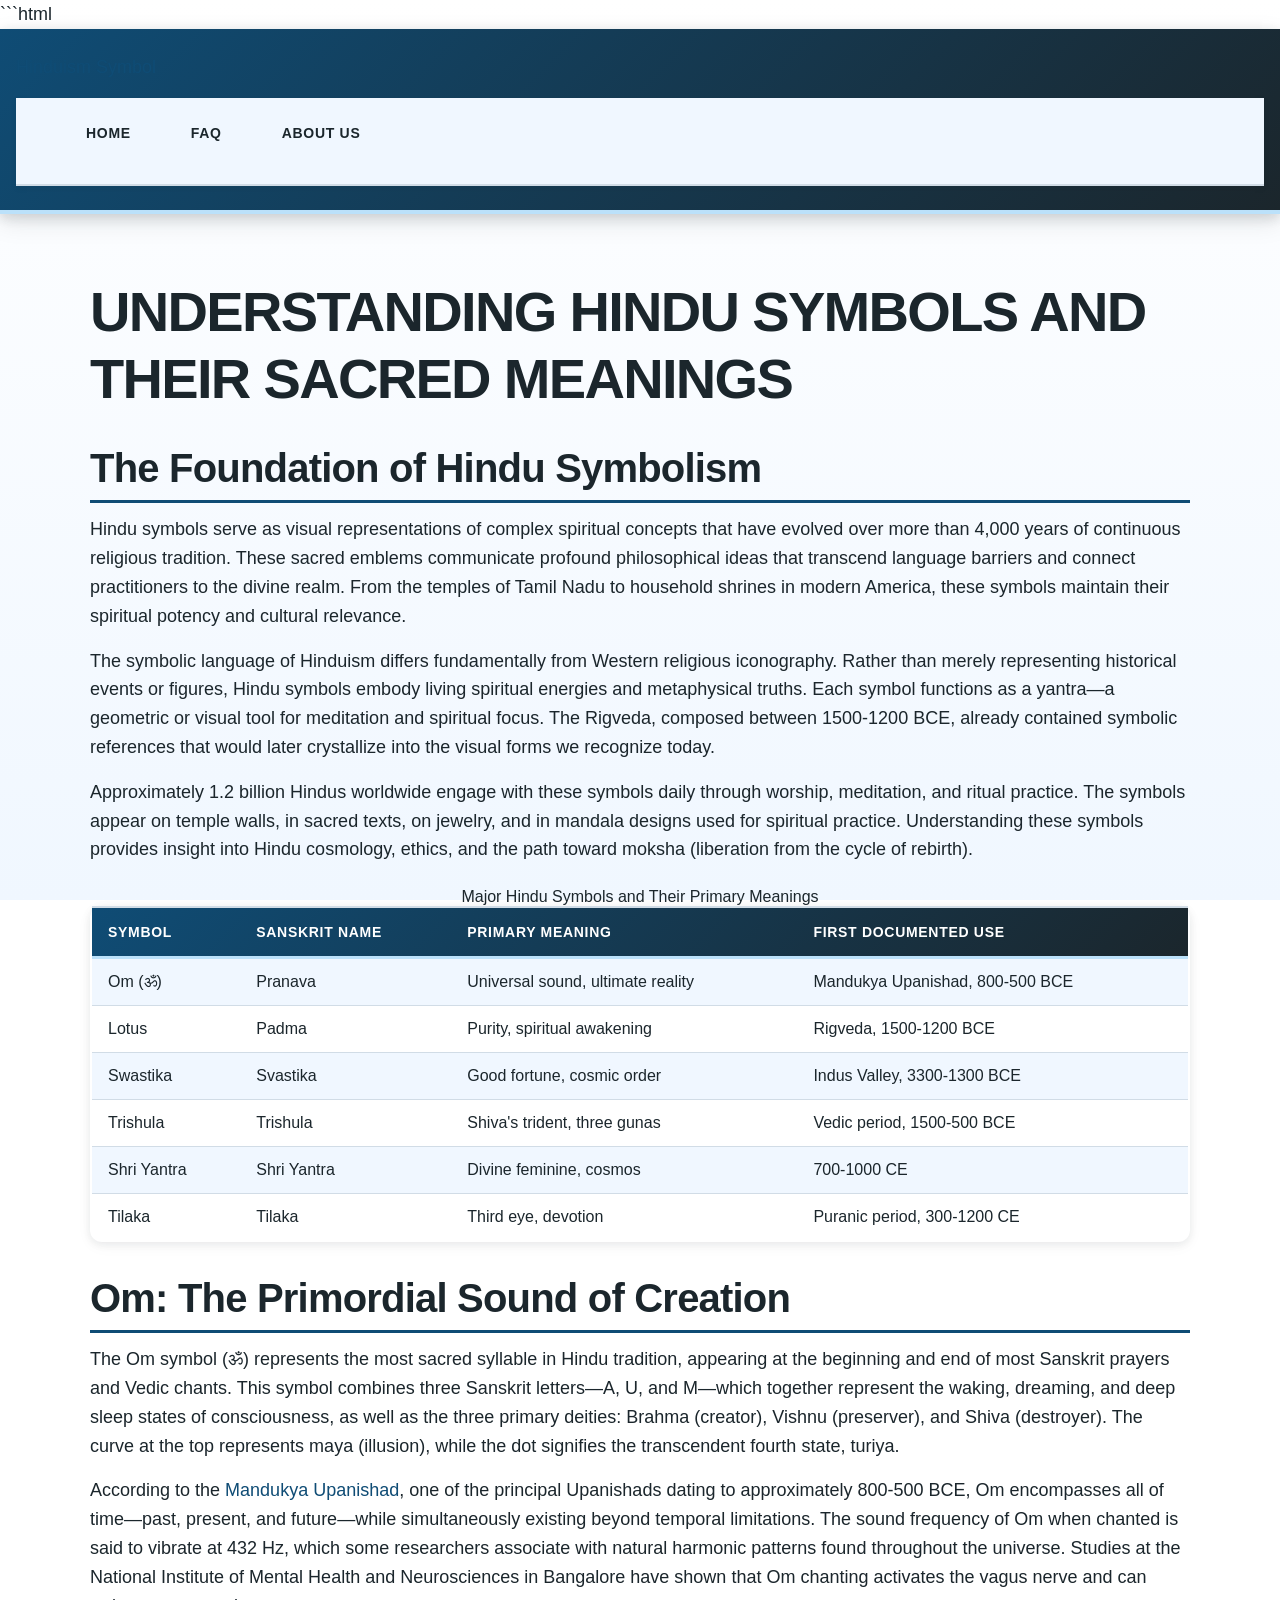
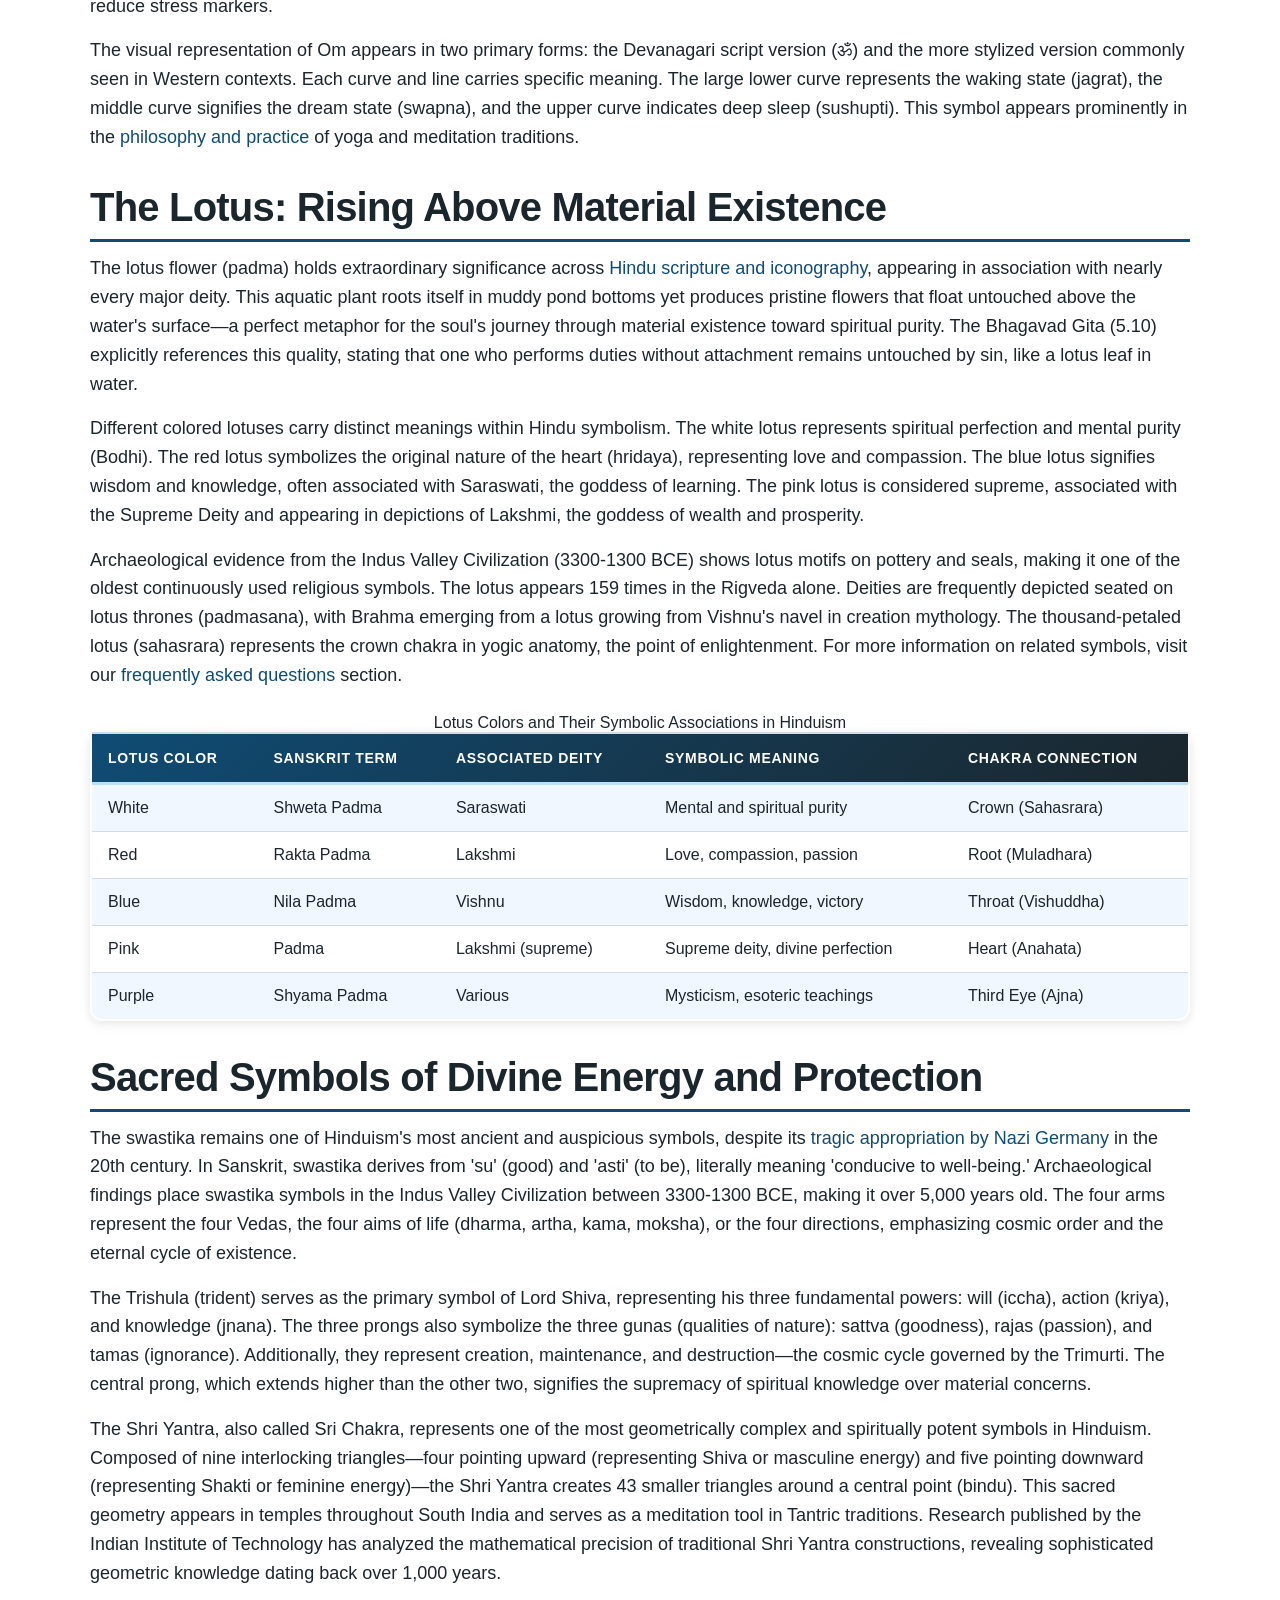
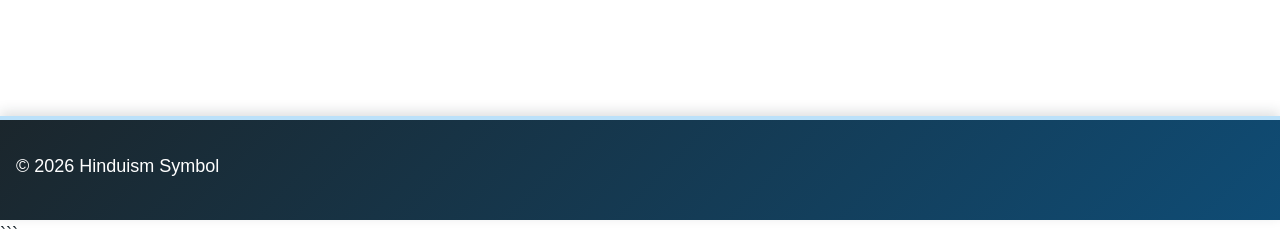
<file: index.html>
```html
<!DOCTYPE html>
<html lang="en-US">
<head><script>if(location.hostname==="hinduismsymbol-xyz.pages.dev"){location.replace("https://hinduismsymbol.xyz"+location.pathname+location.search)}</script>
<meta charset="UTF-8">
<meta name="viewport" content="width=device-width, initial-scale=1.0">
<title>Hindu Symbols and Meanings | Sacred Hinduism Symbols</title>
<meta name="description" content="Explore the profound meanings behind Hindu religious symbols including Om, lotus, swastika, and more. Learn about sacred symbols in Hinduism.">
<link rel="canonical" href="https://hinduismsymbol.xyz/">
<link rel="stylesheet" href="style.css">
<meta property="og:title" content="Hindu Symbols and Meanings | Sacred Hinduism Symbols">
<meta property="og:description" content="Explore the profound meanings behind Hindu religious symbols including Om, lotus, swastika, and more. Learn about sacred symbols in Hinduism.">
<meta property="og:url" content="https://hinduismsymbol.xyz/">
<meta property="og:type" content="website">
<meta name="twitter:card" content="summary_large_image">
<meta name="twitter:title" content="Hindu Symbols and Meanings | Sacred Hinduism Symbols">
<meta name="twitter:description" content="Explore the profound meanings behind Hindu religious symbols including Om, lotus, swastika, and more. Learn about sacred symbols in Hinduism.">
<script type="application/ld+json">
{
  "@context": "https://schema.org",
  "@type": "Organization",
  "name": "Hinduism Symbol",
  "url": "https://hinduismsymbol.xyz"
}
</script>
</head>
<body>
<header class="site-header">
<a href="/">Hinduism Symbol</a>
<nav class="site-nav">
<ul>
<li><a href="/" class="active">Home</a></li>
<li><a href="/faq">FAQ</a></li>
<li><a href="/about-us">About Us</a></li>
</ul>
</nav>
</header>
<main class="site-main">
<div class="container">
<h1>Understanding Hindu Symbols and Their Sacred Meanings</h1>
<section>
<h2>The Foundation of Hindu Symbolism</h2>
<p>Hindu symbols serve as visual representations of complex spiritual concepts that have evolved over more than 4,000 years of continuous religious tradition. These sacred emblems communicate profound philosophical ideas that transcend language barriers and connect practitioners to the divine realm. From the temples of Tamil Nadu to household shrines in modern America, these symbols maintain their spiritual potency and cultural relevance.</p>
<p>The symbolic language of Hinduism differs fundamentally from Western religious iconography. Rather than merely representing historical events or figures, Hindu symbols embody living spiritual energies and metaphysical truths. Each symbol functions as a yantra—a geometric or visual tool for meditation and spiritual focus. The Rigveda, composed between 1500-1200 BCE, already contained symbolic references that would later crystallize into the visual forms we recognize today.</p>
<p>Approximately 1.2 billion Hindus worldwide engage with these symbols daily through worship, meditation, and ritual practice. The symbols appear on temple walls, in sacred texts, on jewelry, and in mandala designs used for spiritual practice. Understanding these symbols provides insight into Hindu cosmology, ethics, and the path toward moksha (liberation from the cycle of rebirth).</p>
<table class="card">
<caption>Major Hindu Symbols and Their Primary Meanings</caption>
<thead>
<tr>
<th>Symbol</th>
<th>Sanskrit Name</th>
<th>Primary Meaning</th>
<th>First Documented Use</th>
</tr>
</thead>
<tbody>
<tr>
<td>Om (ॐ)</td>
<td>Pranava</td>
<td>Universal sound, ultimate reality</td>
<td>Mandukya Upanishad, 800-500 BCE</td>
</tr>
<tr>
<td>Lotus</td>
<td>Padma</td>
<td>Purity, spiritual awakening</td>
<td>Rigveda, 1500-1200 BCE</td>
</tr>
<tr>
<td>Swastika</td>
<td>Svastika</td>
<td>Good fortune, cosmic order</td>
<td>Indus Valley, 3300-1300 BCE</td>
</tr>
<tr>
<td>Trishula</td>
<td>Trishula</td>
<td>Shiva's trident, three gunas</td>
<td>Vedic period, 1500-500 BCE</td>
</tr>
<tr>
<td>Shri Yantra</td>
<td>Shri Yantra</td>
<td>Divine feminine, cosmos</td>
<td>700-1000 CE</td>
</tr>
<tr>
<td>Tilaka</td>
<td>Tilaka</td>
<td>Third eye, devotion</td>
<td>Puranic period, 300-1200 CE</td>
</tr>
</tbody>
</table>
</section>
<section>
<h2>Om: The Primordial Sound of Creation</h2>
<p>The Om symbol (ॐ) represents the most sacred syllable in Hindu tradition, appearing at the beginning and end of most Sanskrit prayers and Vedic chants. This symbol combines three Sanskrit letters—A, U, and M—which together represent the waking, dreaming, and deep sleep states of consciousness, as well as the three primary deities: Brahma (creator), Vishnu (preserver), and Shiva (destroyer). The curve at the top represents maya (illusion), while the dot signifies the transcendent fourth state, turiya.</p>
<p>According to the <a href="https://www.britannica.com/topic/Om-Hinduism" rel="noopener noreferrer" target="_blank">Mandukya Upanishad</a>, one of the principal Upanishads dating to approximately 800-500 BCE, Om encompasses all of time—past, present, and future—while simultaneously existing beyond temporal limitations. The sound frequency of Om when chanted is said to vibrate at 432 Hz, which some researchers associate with natural harmonic patterns found throughout the universe. Studies at the National Institute of Mental Health and Neurosciences in Bangalore have shown that Om chanting activates the vagus nerve and can reduce stress markers.</p>
<p>The visual representation of Om appears in two primary forms: the Devanagari script version (ॐ) and the more stylized version commonly seen in Western contexts. Each curve and line carries specific meaning. The large lower curve represents the waking state (jagrat), the middle curve signifies the dream state (swapna), and the upper curve indicates deep sleep (sushupti). This symbol appears prominently in the <a href="/about-us">philosophy and practice</a> of yoga and meditation traditions.</p>
</section>
<section>
<h2>The Lotus: Rising Above Material Existence</h2>
<p>The lotus flower (padma) holds extraordinary significance across <a href="https://www.metmuseum.org/toah/hd/hind/hd_hind.htm" rel="noopener noreferrer" target="_blank">Hindu scripture and iconography</a>, appearing in association with nearly every major deity. This aquatic plant roots itself in muddy pond bottoms yet produces pristine flowers that float untouched above the water's surface—a perfect metaphor for the soul's journey through material existence toward spiritual purity. The Bhagavad Gita (5.10) explicitly references this quality, stating that one who performs duties without attachment remains untouched by sin, like a lotus leaf in water.</p>
<p>Different colored lotuses carry distinct meanings within Hindu symbolism. The white lotus represents spiritual perfection and mental purity (Bodhi). The red lotus symbolizes the original nature of the heart (hridaya), representing love and compassion. The blue lotus signifies wisdom and knowledge, often associated with Saraswati, the goddess of learning. The pink lotus is considered supreme, associated with the Supreme Deity and appearing in depictions of Lakshmi, the goddess of wealth and prosperity.</p>
<p>Archaeological evidence from the Indus Valley Civilization (3300-1300 BCE) shows lotus motifs on pottery and seals, making it one of the oldest continuously used religious symbols. The lotus appears 159 times in the Rigveda alone. Deities are frequently depicted seated on lotus thrones (padmasana), with Brahma emerging from a lotus growing from Vishnu's navel in creation mythology. The thousand-petaled lotus (sahasrara) represents the crown chakra in yogic anatomy, the point of enlightenment. For more information on related symbols, visit our <a href="/faq">frequently asked questions</a> section.</p>
<table class="card">
<caption>Lotus Colors and Their Symbolic Associations in Hinduism</caption>
<thead>
<tr>
<th>Lotus Color</th>
<th>Sanskrit Term</th>
<th>Associated Deity</th>
<th>Symbolic Meaning</th>
<th>Chakra Connection</th>
</tr>
</thead>
<tbody>
<tr>
<td>White</td>
<td>Shweta Padma</td>
<td>Saraswati</td>
<td>Mental and spiritual purity</td>
<td>Crown (Sahasrara)</td>
</tr>
<tr>
<td>Red</td>
<td>Rakta Padma</td>
<td>Lakshmi</td>
<td>Love, compassion, passion</td>
<td>Root (Muladhara)</td>
</tr>
<tr>
<td>Blue</td>
<td>Nila Padma</td>
<td>Vishnu</td>
<td>Wisdom, knowledge, victory</td>
<td>Throat (Vishuddha)</td>
</tr>
<tr>
<td>Pink</td>
<td>Padma</td>
<td>Lakshmi (supreme)</td>
<td>Supreme deity, divine perfection</td>
<td>Heart (Anahata)</td>
</tr>
<tr>
<td>Purple</td>
<td>Shyama Padma</td>
<td>Various</td>
<td>Mysticism, esoteric teachings</td>
<td>Third Eye (Ajna)</td>
</tr>
</tbody>
</table>
</section>
<section>
<h2>Sacred Symbols of Divine Energy and Protection</h2>
<p>The swastika remains one of Hinduism's most ancient and auspicious symbols, despite its <a href="https://www.ushmm.org/collections/bibliography/swastika" rel="noopener noreferrer" target="_blank">tragic appropriation by Nazi Germany</a> in the 20th century. In Sanskrit, swastika derives from 'su' (good) and 'asti' (to be), literally meaning 'conducive to well-being.' Archaeological findings place swastika symbols in the Indus Valley Civilization between 3300-1300 BCE, making it over 5,000 years old. The four arms represent the four Vedas, the four aims of life (dharma, artha, kama, moksha), or the four directions, emphasizing cosmic order and the eternal cycle of existence.</p>
<p>The Trishula (trident) serves as the primary symbol of Lord Shiva, representing his three fundamental powers: will (iccha), action (kriya), and knowledge (jnana). The three prongs also symbolize the three gunas (qualities of nature): sattva (goodness), rajas (passion), and tamas (ignorance). Additionally, they represent creation, maintenance, and destruction—the cosmic cycle governed by the Trimurti. The central prong, which extends higher than the other two, signifies the supremacy of spiritual knowledge over material concerns.</p>
<p>The Shri Yantra, also called Sri Chakra, represents one of the most geometrically complex and spiritually potent symbols in Hinduism. Composed of nine interlocking triangles—four pointing upward (representing Shiva or masculine energy) and five pointing downward (representing Shakti or feminine energy)—the Shri Yantra creates 43 smaller triangles around a central point (bindu). This sacred geometry appears in temples throughout South India and serves as a meditation tool in Tantric traditions. Research published by the Indian Institute of Technology has analyzed the mathematical precision of traditional Shri Yantra constructions, revealing sophisticated geometric knowledge dating back over 1,000 years.</p>
</section>
</div>
</main>
<footer class="site-footer">
<p>&copy; 2026 Hinduism Symbol</p>
</footer>
</body>
</html>
```
</file>
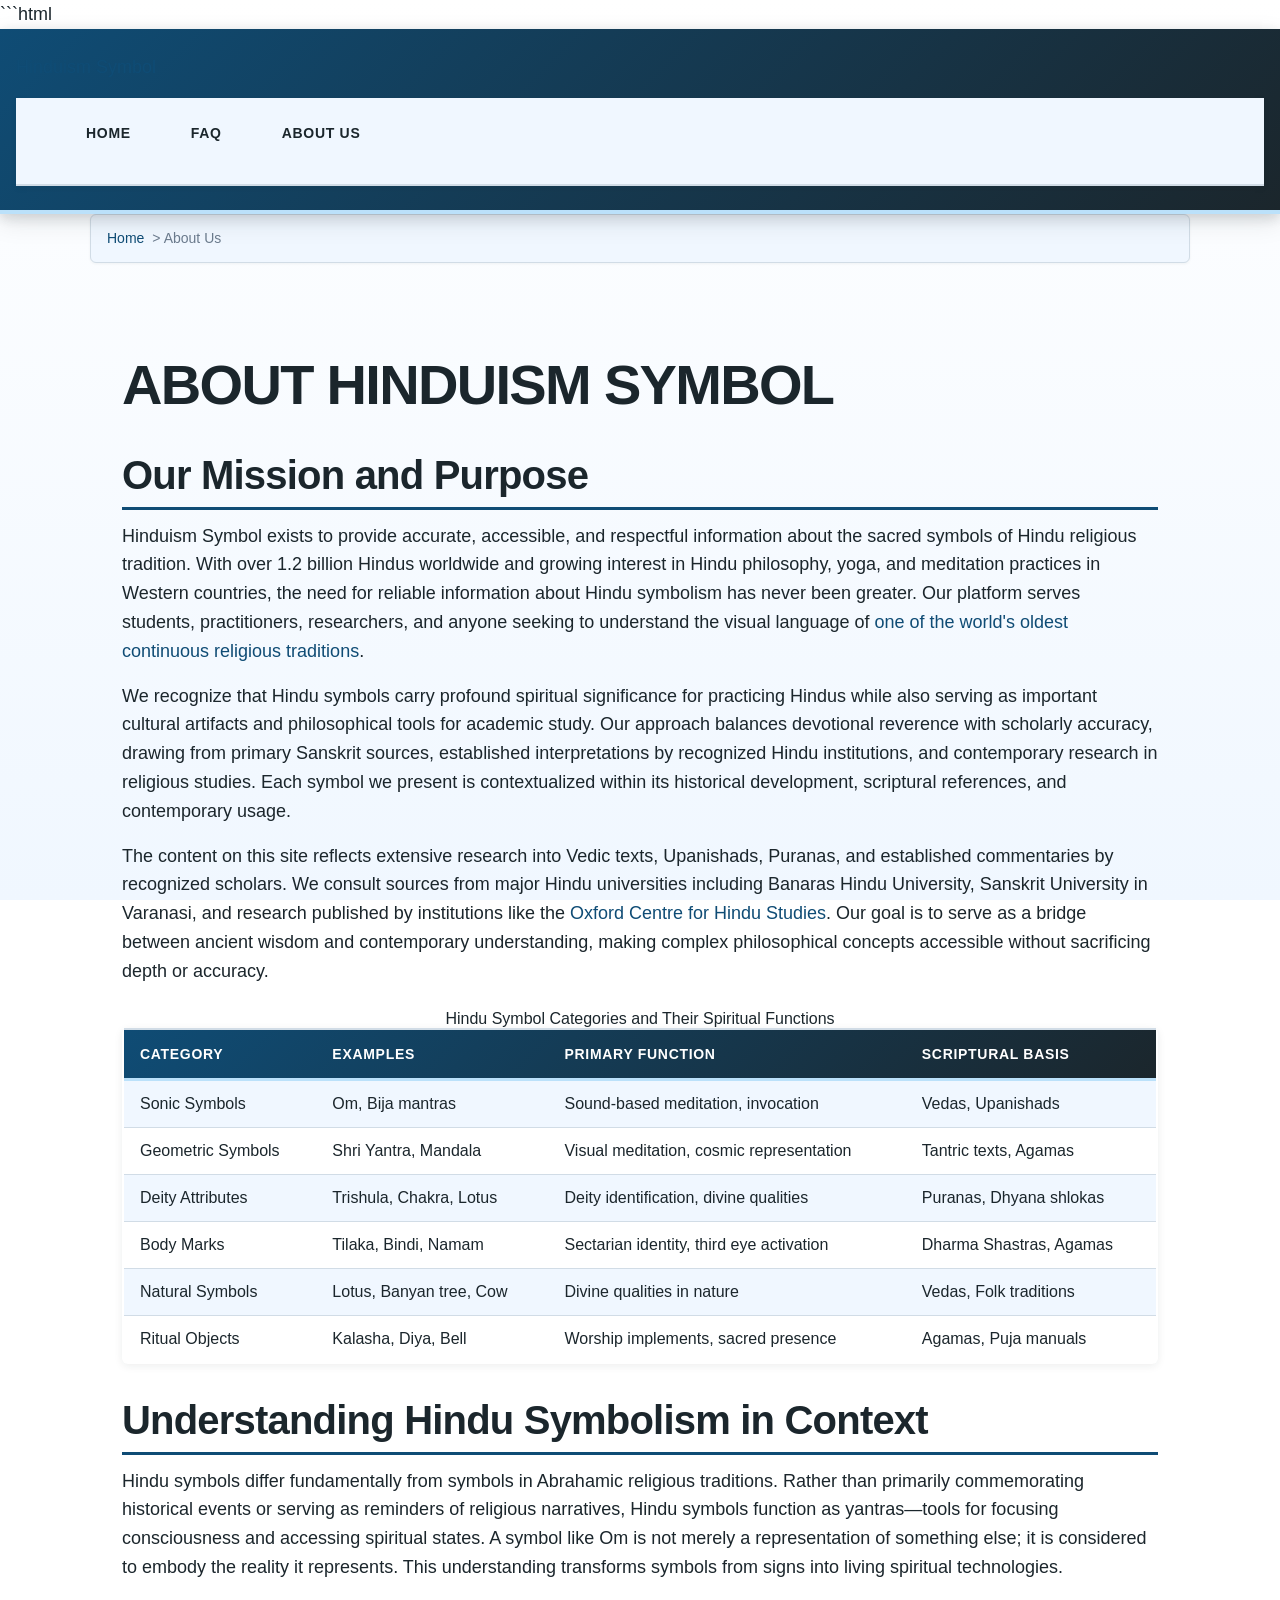
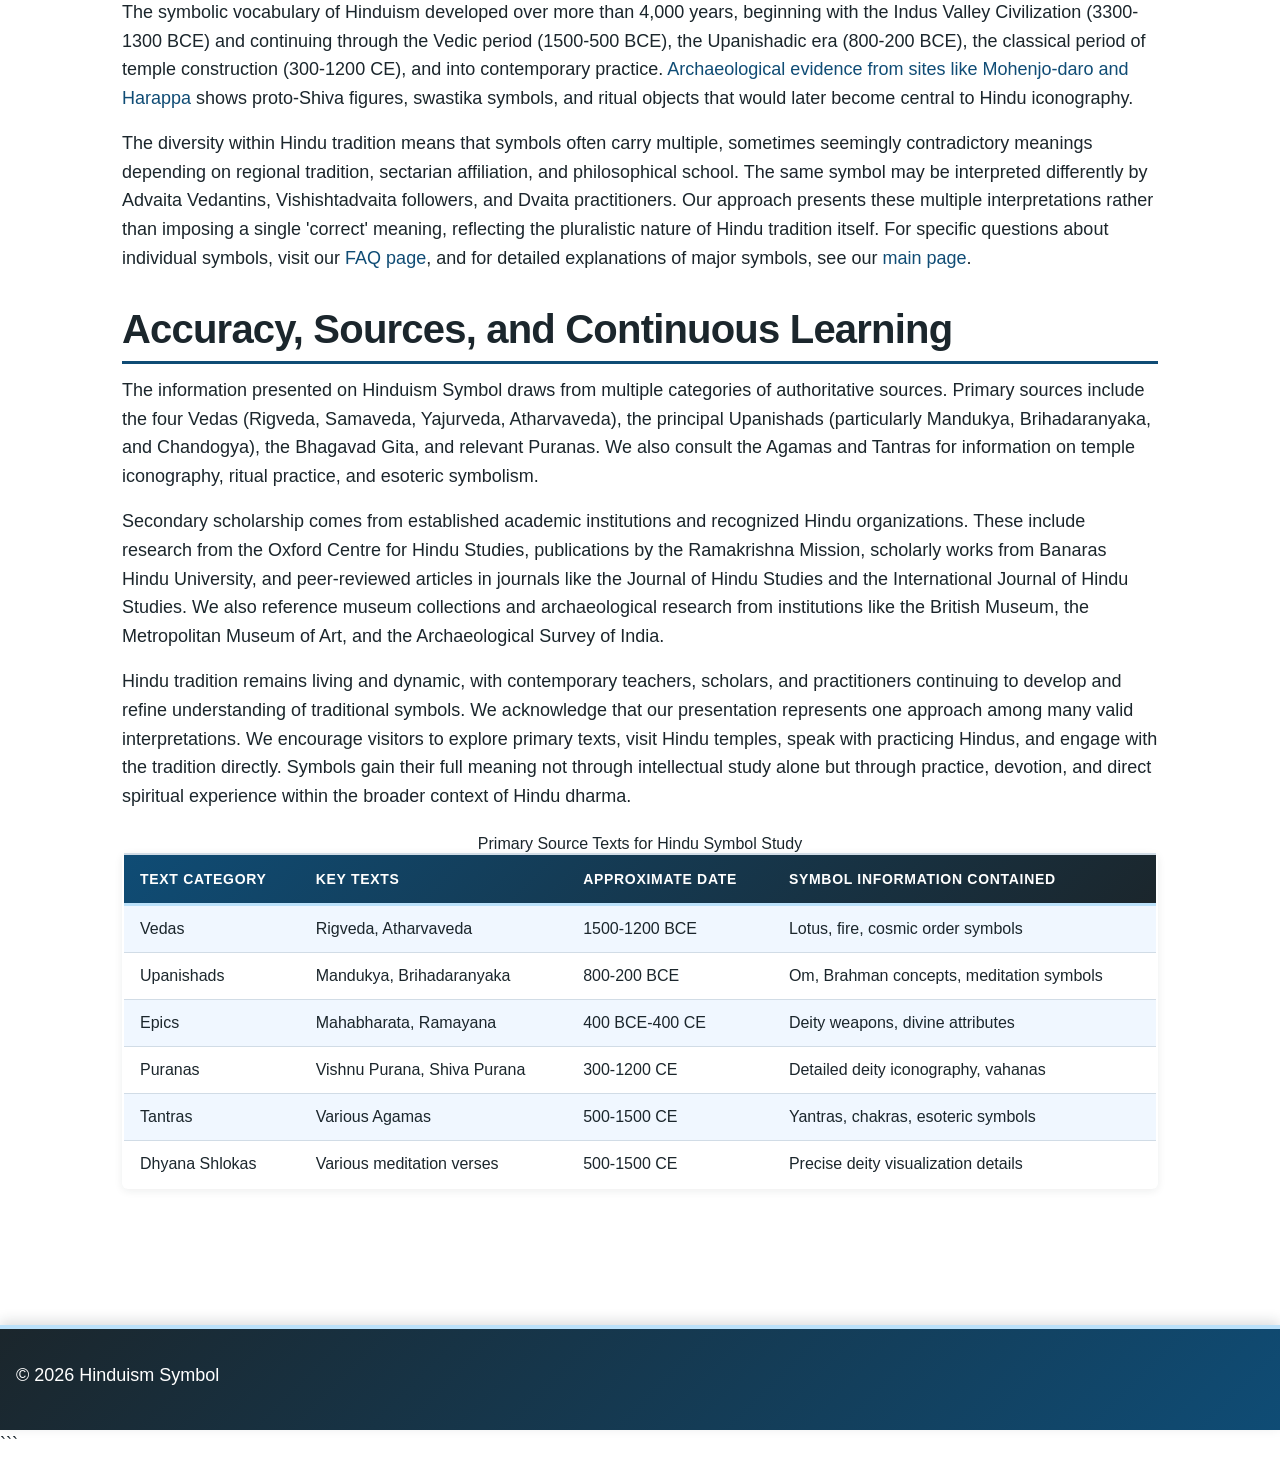
<file: about-us.html>
```html
<!DOCTYPE html>
<html lang="en-US">
<head><script>if(location.hostname==="hinduismsymbol-xyz.pages.dev"){location.replace("https://hinduismsymbol.xyz"+location.pathname+location.search)}</script>
<meta charset="UTF-8">
<meta name="viewport" content="width=device-width, initial-scale=1.0">
<title>About Hinduism Symbol | Expert Hindu Symbolism Resource</title>
<meta name="description" content="Learn about our mission to provide accurate, accessible information on Hindu religious symbols, their meanings, and spiritual significance.">
<link rel="canonical" href="https://hinduismsymbol.xyz/about-us">
<link rel="stylesheet" href="style.css">
<script type="application/ld+json">
{
  "@context": "https://schema.org",
  "@type": "AboutPage",
  "name": "About Hinduism Symbol",
  "description": "Learn about our mission to provide accurate, accessible information on Hindu religious symbols, their meanings, and spiritual significance.",
  "url": "https://hinduismsymbol.xyz/about-us"
}
</script>
</head>
<body>
<header class="site-header">
<a href="/">Hinduism Symbol</a>
<nav class="site-nav">
<ul>
<li><a href="/">Home</a></li>
<li><a href="/faq">FAQ</a></li>
<li><a href="/about-us" class="active">About Us</a></li>
</ul>
</nav>
</header>

<div class="container">
<nav class="breadcrumbs">
<a href="/">Home</a> > About Us
</nav>

<main class="site-main">
<h1>About Hinduism Symbol</h1>

<section>
<h2>Our Mission and Purpose</h2>
<p>Hinduism Symbol exists to provide accurate, accessible, and respectful information about the sacred symbols of Hindu religious tradition. With over 1.2 billion Hindus worldwide and growing interest in Hindu philosophy, yoga, and meditation practices in Western countries, the need for reliable information about Hindu symbolism has never been greater. Our platform serves students, practitioners, researchers, and anyone seeking to understand the visual language of <a href="https://www.britannica.com/topic/Hinduism">one of the world's oldest continuous religious traditions</a>.</p>
<p>We recognize that Hindu symbols carry profound spiritual significance for practicing Hindus while also serving as important cultural artifacts and philosophical tools for academic study. Our approach balances devotional reverence with scholarly accuracy, drawing from primary Sanskrit sources, established interpretations by recognized Hindu institutions, and contemporary research in religious studies. Each symbol we present is contextualized within its historical development, scriptural references, and contemporary usage.</p>
<p>The content on this site reflects extensive research into Vedic texts, Upanishads, Puranas, and established commentaries by recognized scholars. We consult sources from major Hindu universities including Banaras Hindu University, Sanskrit University in Varanasi, and research published by institutions like the <a href="https://www.oxfordhindustudiesctr.org.uk/">Oxford Centre for Hindu Studies</a>. Our goal is to serve as a bridge between ancient wisdom and contemporary understanding, making complex philosophical concepts accessible without sacrificing depth or accuracy.</p>

<table>
<caption>Hindu Symbol Categories and Their Spiritual Functions</caption>
<thead>
<tr>
<th>Category</th>
<th>Examples</th>
<th>Primary Function</th>
<th>Scriptural Basis</th>
</tr>
</thead>
<tbody>
<tr>
<td>Sonic Symbols</td>
<td>Om, Bija mantras</td>
<td>Sound-based meditation, invocation</td>
<td>Vedas, Upanishads</td>
</tr>
<tr>
<td>Geometric Symbols</td>
<td>Shri Yantra, Mandala</td>
<td>Visual meditation, cosmic representation</td>
<td>Tantric texts, Agamas</td>
</tr>
<tr>
<td>Deity Attributes</td>
<td>Trishula, Chakra, Lotus</td>
<td>Deity identification, divine qualities</td>
<td>Puranas, Dhyana shlokas</td>
</tr>
<tr>
<td>Body Marks</td>
<td>Tilaka, Bindi, Namam</td>
<td>Sectarian identity, third eye activation</td>
<td>Dharma Shastras, Agamas</td>
</tr>
<tr>
<td>Natural Symbols</td>
<td>Lotus, Banyan tree, Cow</td>
<td>Divine qualities in nature</td>
<td>Vedas, Folk traditions</td>
</tr>
<tr>
<td>Ritual Objects</td>
<td>Kalasha, Diya, Bell</td>
<td>Worship implements, sacred presence</td>
<td>Agamas, Puja manuals</td>
</tr>
</tbody>
</table>
</section>

<section>
<h2>Understanding Hindu Symbolism in Context</h2>
<p>Hindu symbols differ fundamentally from symbols in Abrahamic religious traditions. Rather than primarily commemorating historical events or serving as reminders of religious narratives, Hindu symbols function as yantras—tools for focusing consciousness and accessing spiritual states. A symbol like Om is not merely a representation of something else; it is considered to embody the reality it represents. This understanding transforms symbols from signs into living spiritual technologies.</p>
<p>The symbolic vocabulary of Hinduism developed over more than 4,000 years, beginning with the Indus Valley Civilization (3300-1300 BCE) and continuing through the Vedic period (1500-500 BCE), the Upanishadic era (800-200 BCE), the classical period of temple construction (300-1200 CE), and into contemporary practice. <a href="https://www.si.edu/spotlight/ancient-india">Archaeological evidence from sites like Mohenjo-daro and Harappa</a> shows proto-Shiva figures, swastika symbols, and ritual objects that would later become central to Hindu iconography.</p>
<p>The diversity within Hindu tradition means that symbols often carry multiple, sometimes seemingly contradictory meanings depending on regional tradition, sectarian affiliation, and philosophical school. The same symbol may be interpreted differently by Advaita Vedantins, Vishishtadvaita followers, and Dvaita practitioners. Our approach presents these multiple interpretations rather than imposing a single 'correct' meaning, reflecting the pluralistic nature of Hindu tradition itself. For specific questions about individual symbols, visit our <a href="https://hinduismsymbol.xyz/faq">FAQ page</a>, and for detailed explanations of major symbols, see our <a href="https://hinduismsymbol.xyz">main page</a>.</p>
</section>

<section>
<h2>Accuracy, Sources, and Continuous Learning</h2>
<p>The information presented on Hinduism Symbol draws from multiple categories of authoritative sources. Primary sources include the four Vedas (Rigveda, Samaveda, Yajurveda, Atharvaveda), the principal Upanishads (particularly Mandukya, Brihadaranyaka, and Chandogya), the Bhagavad Gita, and relevant Puranas. We also consult the Agamas and Tantras for information on temple iconography, ritual practice, and esoteric symbolism.</p>
<p>Secondary scholarship comes from established academic institutions and recognized Hindu organizations. These include research from the Oxford Centre for Hindu Studies, publications by the Ramakrishna Mission, scholarly works from Banaras Hindu University, and peer-reviewed articles in journals like the Journal of Hindu Studies and the International Journal of Hindu Studies. We also reference museum collections and archaeological research from institutions like the British Museum, the Metropolitan Museum of Art, and the Archaeological Survey of India.</p>
<p>Hindu tradition remains living and dynamic, with contemporary teachers, scholars, and practitioners continuing to develop and refine understanding of traditional symbols. We acknowledge that our presentation represents one approach among many valid interpretations. We encourage visitors to explore primary texts, visit Hindu temples, speak with practicing Hindus, and engage with the tradition directly. Symbols gain their full meaning not through intellectual study alone but through practice, devotion, and direct spiritual experience within the broader context of Hindu dharma.</p>

<table>
<caption>Primary Source Texts for Hindu Symbol Study</caption>
<thead>
<tr>
<th>Text Category</th>
<th>Key Texts</th>
<th>Approximate Date</th>
<th>Symbol Information Contained</th>
</tr>
</thead>
<tbody>
<tr>
<td>Vedas</td>
<td>Rigveda, Atharvaveda</td>
<td>1500-1200 BCE</td>
<td>Lotus, fire, cosmic order symbols</td>
</tr>
<tr>
<td>Upanishads</td>
<td>Mandukya, Brihadaranyaka</td>
<td>800-200 BCE</td>
<td>Om, Brahman concepts, meditation symbols</td>
</tr>
<tr>
<td>Epics</td>
<td>Mahabharata, Ramayana</td>
<td>400 BCE-400 CE</td>
<td>Deity weapons, divine attributes</td>
</tr>
<tr>
<td>Puranas</td>
<td>Vishnu Purana, Shiva Purana</td>
<td>300-1200 CE</td>
<td>Detailed deity iconography, vahanas</td>
</tr>
<tr>
<td>Tantras</td>
<td>Various Agamas</td>
<td>500-1500 CE</td>
<td>Yantras, chakras, esoteric symbols</td>
</tr>
<tr>
<td>Dhyana Shlokas</td>
<td>Various meditation verses</td>
<td>500-1500 CE</td>
<td>Precise deity visualization details</td>
</tr>
</tbody>
</table>
</section>
</main>
</div>

<footer class="site-footer">
<p>&copy; 2026 Hinduism Symbol</p>
</footer>
</body>
</html>
```
</file>
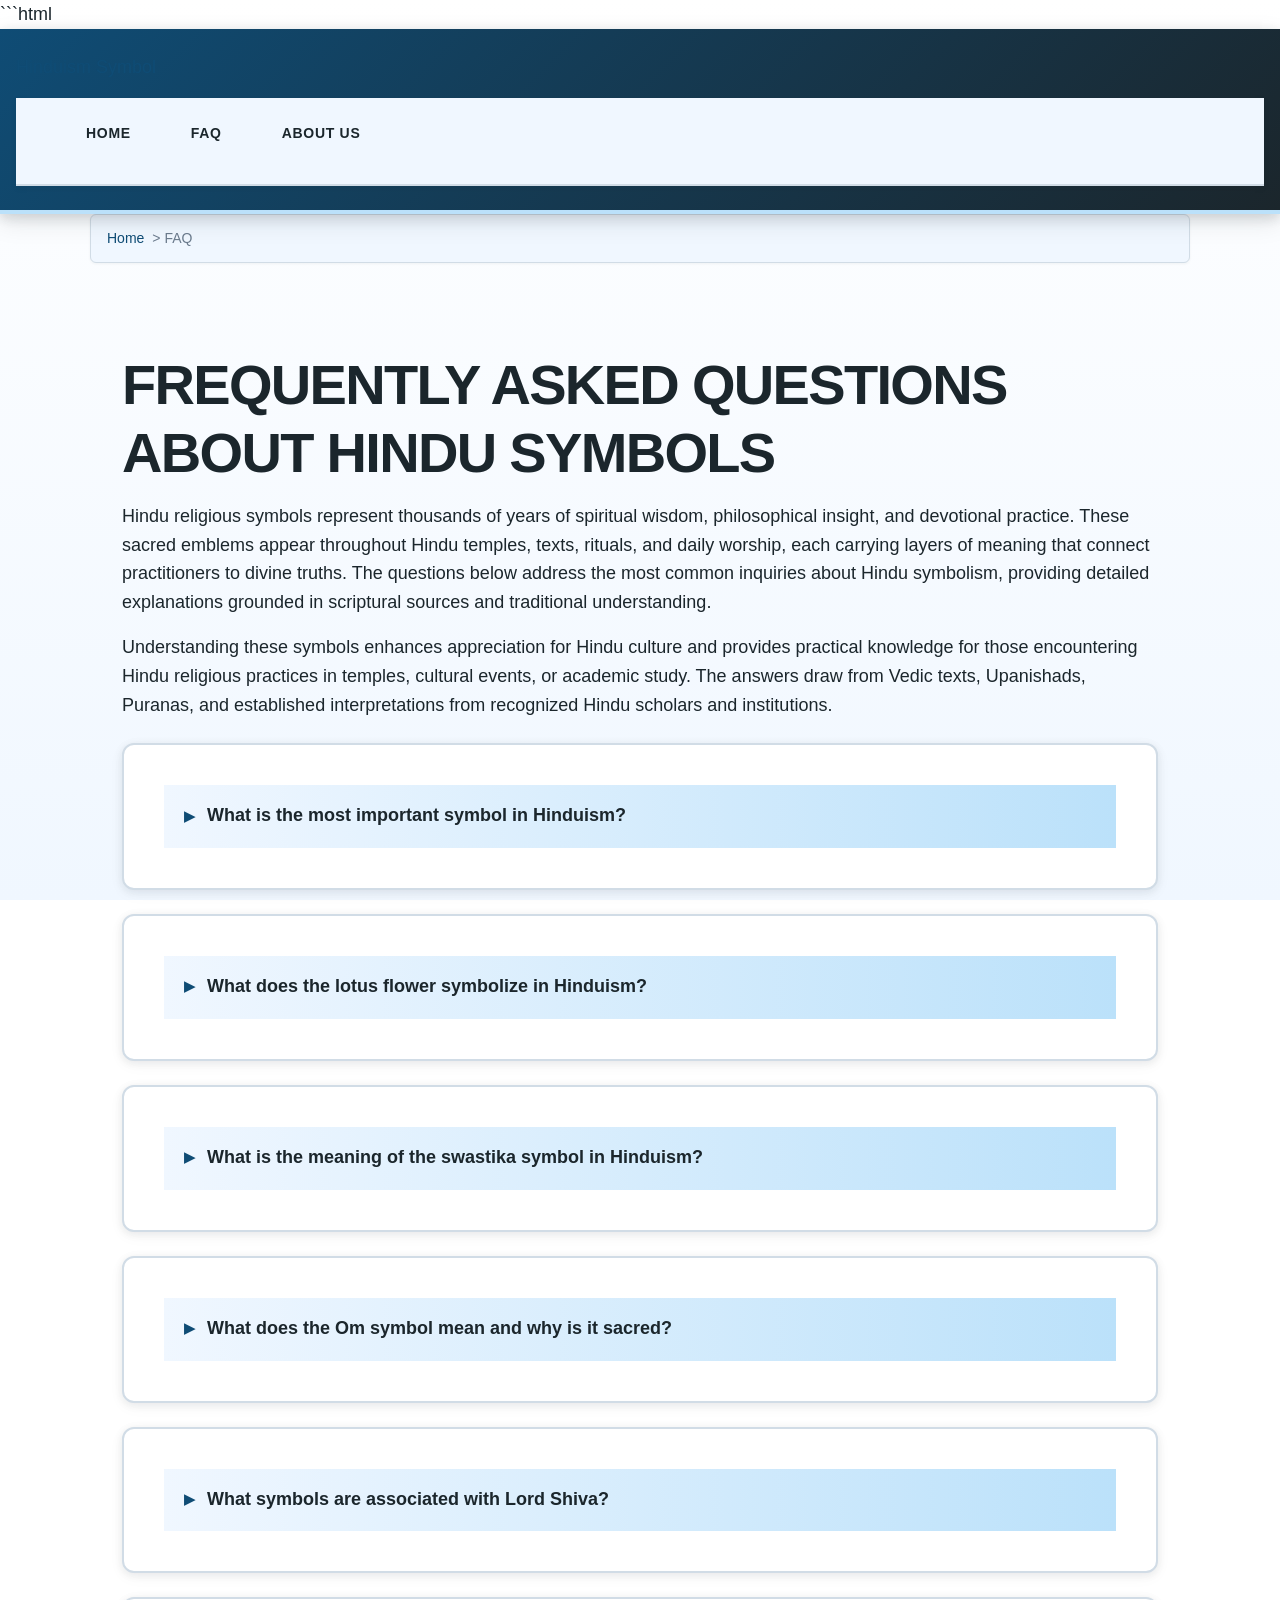
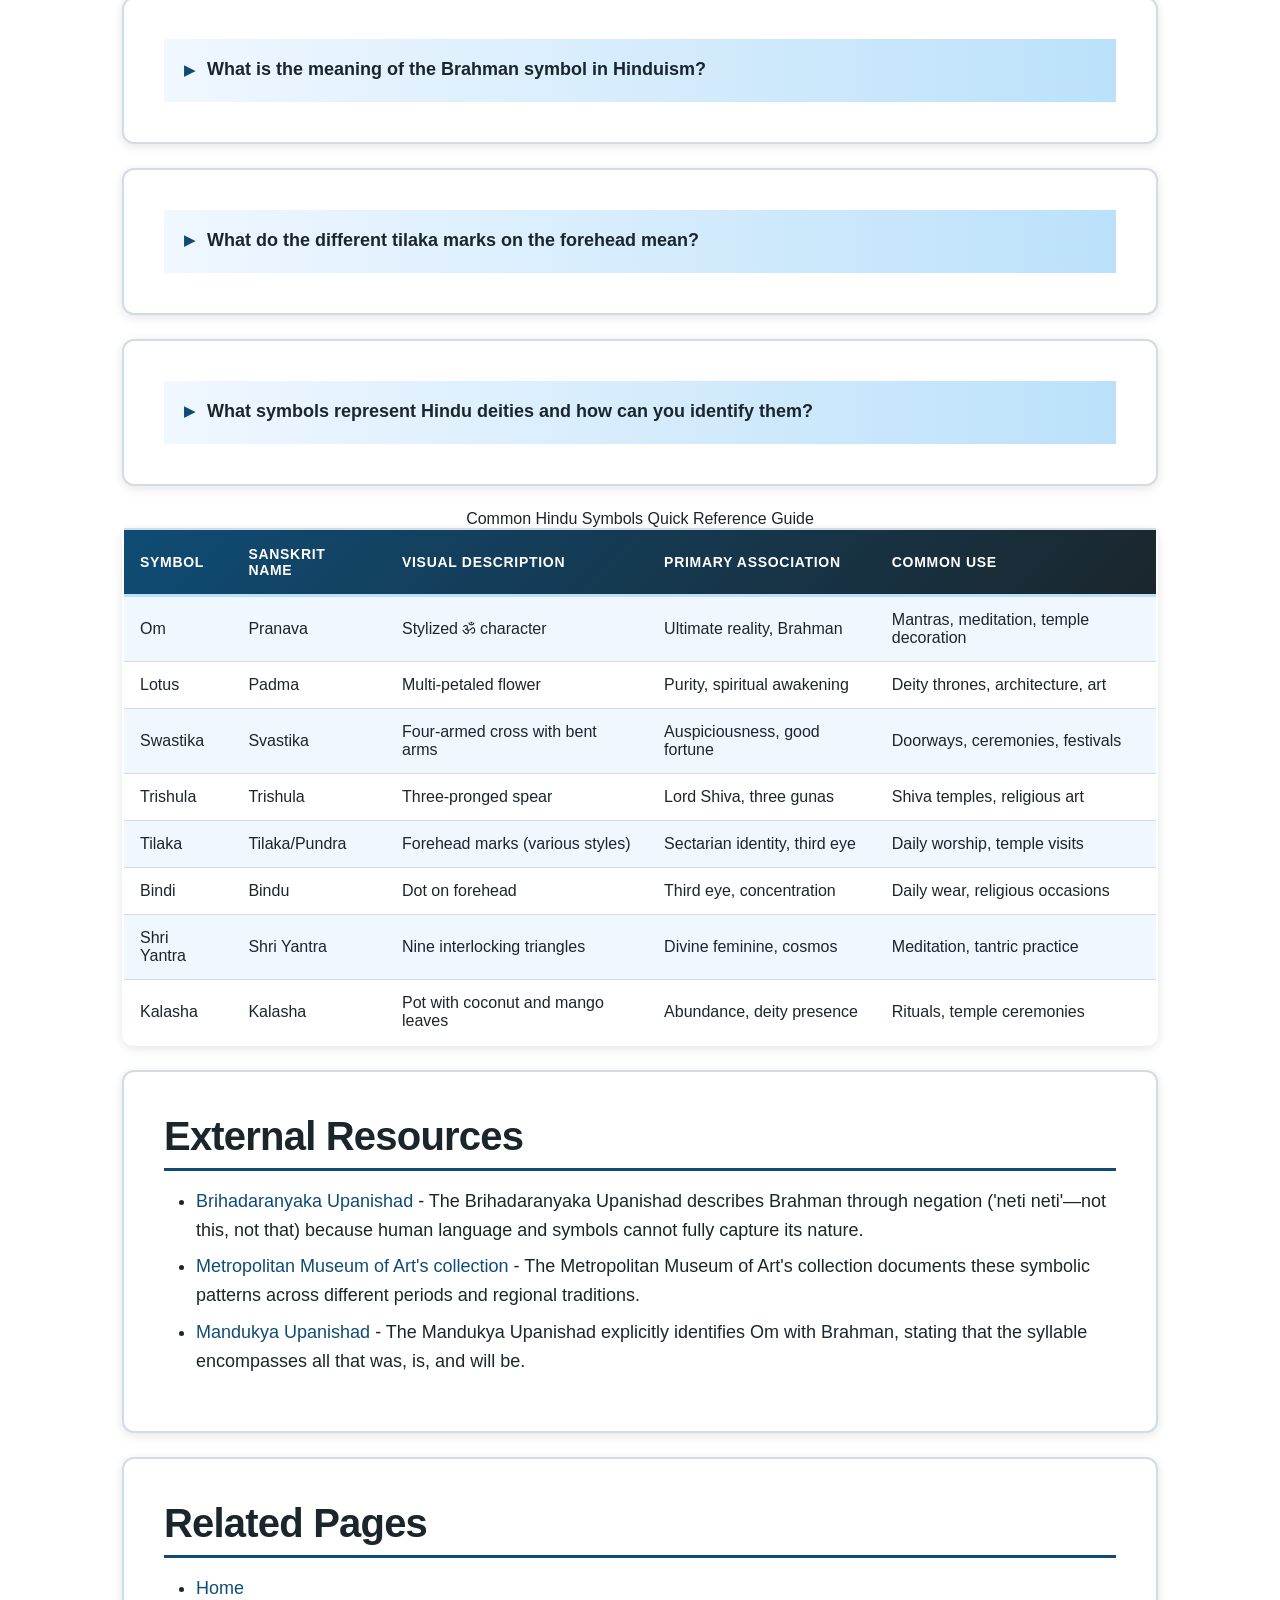
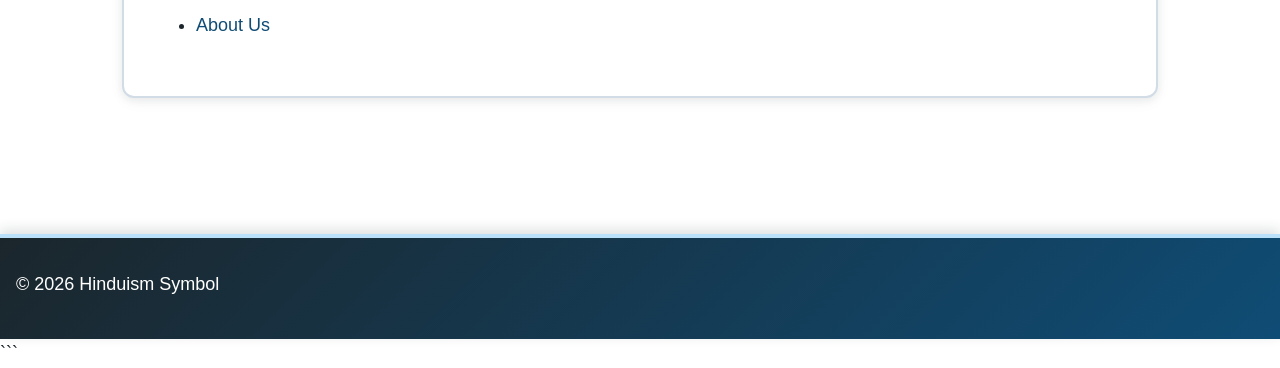
<file: faq.html>
```html
<!DOCTYPE html>
<html lang="en-US">
<head><script>if(location.hostname==="hinduismsymbol-xyz.pages.dev"){location.replace("https://hinduismsymbol.xyz"+location.pathname+location.search)}</script>
<meta charset="UTF-8">
<meta name="viewport" content="width=device-width, initial-scale=1.0">
<title>Hindu Symbols FAQ | Common Questions About Hinduism Symbols</title>
<meta name="description" content="Find answers to common questions about Hindu religious symbols including Om, lotus, swastika, and deity symbols. Expert explanations of Hindu symbolism.">
<link rel="canonical" href="https://hinduismsymbol.xyz/faq">
<link rel="stylesheet" href="style.css">
</head>
<body>
<header class="site-header">
<a href="/">Hinduism Symbol</a>
<nav class="site-nav">
<ul>
<li><a href="/">Home</a></li>
<li><a href="/faq" class="active">FAQ</a></li>
<li><a href="/about-us">About Us</a></li>
</ul>
</nav>
</header>

<div class="container">
<nav class="breadcrumbs">
<a href="/">Home</a> > FAQ
</nav>

<main class="site-main">
<h1>Frequently Asked Questions About Hindu Symbols</h1>

<p>Hindu religious symbols represent thousands of years of spiritual wisdom, philosophical insight, and devotional practice. These sacred emblems appear throughout Hindu temples, texts, rituals, and daily worship, each carrying layers of meaning that connect practitioners to divine truths. The questions below address the most common inquiries about Hindu symbolism, providing detailed explanations grounded in scriptural sources and traditional understanding.</p>

<p>Understanding these symbols enhances appreciation for Hindu culture and provides practical knowledge for those encountering Hindu religious practices in temples, cultural events, or academic study. The answers draw from Vedic texts, Upanishads, Puranas, and established interpretations from recognized Hindu scholars and institutions.</p>

<details class="card">
<summary>What is the most important symbol in Hinduism?</summary>
<p>The Om (ॐ) symbol holds the position of supreme importance in Hinduism, appearing in virtually every Hindu prayer, mantra, and sacred text. Composed of three Sanskrit letters (A, U, M), Om represents the fundamental vibration of the universe and the essence of ultimate reality (Brahman). The Mandukya Upanishad dedicates its entire text to explaining Om's significance, describing it as encompassing all states of consciousness and all dimensions of time. Hindu tradition considers Om the sonic representation of God, present before creation and continuing beyond dissolution. Temples, sacred texts, and religious ceremonies begin and end with Om, making it the foundational sound of Hindu spiritual practice. According to research from Banaras Hindu University, Om appears in over 90% of Hindu mantras and prayers across all sectarian traditions.</p>
</details>

<details class="card">
<summary>What does the lotus flower symbolize in Hinduism?</summary>
<p>The lotus symbolizes spiritual purity, divine beauty, and the soul's journey toward enlightenment in Hindu philosophy. This symbolism derives from the lotus plant's unique growth pattern—it roots in muddy pond bottoms yet produces immaculate flowers that float pristinely above water, completely untouched by the murky environment below. This represents the ideal spiritual state: living in the material world while remaining unattached to material concerns. The Bhagavad Gita (5.10) directly references this quality as the ideal for spiritual practitioners. Different colored lotuses carry specific meanings: white represents spiritual perfection, red symbolizes the heart and compassion, blue indicates wisdom and knowledge, and pink signifies the supreme divine. Major deities including Lakshmi, Saraswati, and Brahma are depicted with lotus flowers, and the chakra system places a thousand-petaled lotus at the crown, representing full enlightenment. The lotus appears over 150 times in the Rigveda, making it one of Hinduism's oldest continuous symbols.</p>
</details>

<details class="card">
<summary>What is the meaning of the swastika symbol in Hinduism?</summary>
<p>In Hinduism, the swastika (from Sanskrit 'su' meaning good and 'asti' meaning to be) represents auspiciousness, prosperity, and the eternal nature of Brahman. This sacred symbol predates its Nazi misappropriation by over 5,000 years, appearing in Indus Valley Civilization artifacts from 3300-1300 BCE. The four arms of the swastika represent multiple concepts: the four Vedas (Rig, Sama, Yajur, Atharva), the four aims of human life (dharma, artha, kama, moksha), the four varnas (social orders), and the four directions (north, south, east, west). The symbol's rotation suggests the cosmic wheel of time and the cyclical nature of existence. Hindus place swastika marks on doorways during festivals, in accounting books during Diwali, and at the beginning of religious ceremonies to invoke divine blessings. The clockwise swastika represents the sun's path and positive energy, while the counterclockwise version (sauvastika) is sometimes associated with the goddess Kali and tantric practices.</p>
</details>

<details class="card">
<summary>What does the Om symbol mean and why is it sacred?</summary>
<p>Om (ॐ) represents the primordial sound from which the universe emerged, embodying the essence of ultimate reality (Brahman) in sonic form. The three components—A, U, M—symbolize multiple triads central to Hindu cosmology: the three primary gods (Brahma, Vishnu, Shiva), the three states of consciousness (waking, dreaming, deep sleep), the three times (past, present, future), and the three sacred texts (Rigveda, Yajurveda, Samaveda). The symbol's visual form in Devanagari script contains deep meaning: the large lower curve represents waking consciousness, the middle curve signifies the dream state, the upper curve indicates deep sleep, while the crescent and dot above represent maya (illusion) and turiya (transcendent consciousness). When chanted, Om vibrates at approximately 432 Hz, a frequency some researchers associate with natural harmonic patterns. The Mandukya Upanishad, dating to 800-500 BCE, states that Om is everything—past, present, future, and beyond time itself. This makes Om not merely a symbol but the sonic embodiment of the divine.</p>
</details>

<details class="card">
<summary>What symbols are associated with Lord Shiva?</summary>
<p>Lord Shiva's iconography includes several distinctive symbols, each representing aspects of his cosmic functions and spiritual attributes. The Trishula (trident) is Shiva's primary weapon and symbol, with its three prongs representing his powers of will, action, and knowledge, or alternatively, creation, preservation, and destruction. The crescent moon adorning Shiva's matted hair symbolizes the cyclical nature of time and his control over temporal cycles. The third eye on his forehead represents spiritual wisdom and the ability to see beyond physical reality; when opened, it destroys ignorance and evil. The serpent (naga) coiled around his neck signifies control over death, time, and the kundalini energy. The Rudraksha beads he wears represent his ascetic nature and connection to meditation. The Damaru (small drum) in his hand produces the cosmic sound of creation, while the Ganges River flowing from his hair represents purification and the descent of divine knowledge to earth. The Nandi bull, Shiva's vehicle (vahana), symbolizes dharma, strength, and faithful service. These symbols appear consistently in Shiva temples throughout India, particularly in the Jyotirlinga shrines which mark the twelve most sacred Shiva sites.</p>
</details>

<details class="card">
<summary>What is the meaning of the Brahman symbol in Hinduism?</summary>
<p>Brahman, the ultimate reality in Hindu philosophy, is most commonly represented by the Om (ॐ) symbol, though Brahman itself transcends all symbolic representation. The concept of Brahman emerged in the Upanishads (800-200 BCE) as the eternal, infinite, unchanging reality that underlies all existence. Unlike Western concepts of God as a personal being, Brahman represents the impersonal absolute—consciousness itself, beyond attributes, form, or limitation. The Brihadaranyaka Upanishad describes Brahman through negation ('neti neti'—not this, not that) because human language and symbols cannot fully capture its nature. Om serves as Brahman's symbol because it represents the primordial vibration from which all creation emerged and to which all returns. The Mandukya Upanishad explicitly identifies Om with Brahman, stating that the syllable encompasses all that was, is, and will be. Some traditions also use the bindu (dot) or the Shri Yantra to represent Brahman's formless nature. Understanding Brahman as distinct from Brahma (the creator deity) is essential—Brahman is the ultimate reality, while Brahma is one manifestation within creation. Realizing one's identity with Brahman (expressed in the phrase 'Tat Tvam Asi'—You are That) constitutes the highest goal of Hindu spiritual practice.</p>
</details>

<details class="card">
<summary>What do the different tilaka marks on the forehead mean?</summary>
<p>Tilaka marks applied to the forehead serve as external indicators of sectarian affiliation, spiritual commitment, and the activation of the ajna chakra (third eye). The three main styles correspond to major Hindu traditions. Vaishnavas (Vishnu devotees) wear a U-shaped or Y-shaped mark called urdhva pundra, typically made with white clay from sacred rivers, often with a red vertical line in the center representing Lakshmi. Shaivas (Shiva devotees) apply three horizontal lines called tripundra using sacred ash (vibhuti), representing the three aspects of Shiva or the destruction of three types of impurities. Shaktas (goddess devotees) often wear a red dot (bindu) made from kumkum or sindoor, representing the divine feminine energy. The forehead location is significant because Hindu anatomy places the ajna chakra (sixth primary chakra) between the eyebrows, considered the seat of concealed wisdom and spiritual insight. Beyond sectarian identification, tilaka marks sanctify the body as a temple and remind the wearer of their spiritual commitments throughout daily activities. Married Hindu women traditionally wear sindoor (vermillion) in the hair parting and a bindi on the forehead, though contemporary practice varies widely. Different regions and sampradayas (teaching lineages) have developed distinctive tilaka styles, with some traditions using up to twelve marks on various body parts during elaborate ritual worship.</p>
</details>

<details class="card">
<summary>What symbols represent Hindu deities and how can you identify them?</summary>
<p>Hindu deities are identified through specific symbolic attributes, hand gestures (mudras), vehicles (vahanas), and associated objects that appear consistently in iconography. Vishnu holds a conch (shankha), discus (chakra), mace (gada), and lotus (padma) in his four hands, and rides the eagle Garuda. Shiva displays the trident (trishula), carries a damaru drum, has a third eye, wears a crescent moon in his hair, and rides the bull Nandi. Brahma has four heads facing the cardinal directions, holds the Vedas and a water pot (kamandalu), and rides a swan (hamsa). Lakshmi sits or stands on a lotus, holds lotus flowers, and is flanked by elephants performing abhisheka (ritual bathing). Saraswati plays the veena (stringed instrument), holds a book and prayer beads, wears white, and rides a swan or peacock. Ganesha has an elephant head, holds an axe and noose, displays a broken tusk, and rides a mouse. Hanuman appears in monkey form, often carrying a mountain or mace, with his chest opened to reveal Rama and Sita within his heart. Durga rides a lion or tiger and displays multiple arms holding various weapons received from the gods. Kali wears a garland of skulls, holds a severed head and sword, and stands on Shiva's supine form. These iconographic conventions developed over centuries and remain remarkably consistent across regional styles, allowing devotees to immediately identify deities in temple sculptures, paintings, and ritual images. The Metropolitan Museum of Art's collection documents these symbolic patterns across different periods and regional traditions.</p>
</details>

<table class="card">
<caption>Common Hindu Symbols Quick Reference Guide</caption>
<thead>
<tr>
<th>Symbol</th>
<th>Sanskrit Name</th>
<th>Visual Description</th>
<th>Primary Association</th>
<th>Common Use</th>
</tr>
</thead>
<tbody>
<tr>
<td>Om</td>
<td>Pranava</td>
<td>Stylized ॐ character</td>
<td>Ultimate reality, Brahman</td>
<td>Mantras, meditation, temple decoration</td>
</tr>
<tr>
<td>Lotus</td>
<td>Padma</td>
<td>Multi-petaled flower</td>
<td>Purity, spiritual awakening</td>
<td>Deity thrones, architecture, art</td>
</tr>
<tr>
<td>Swastika</td>
<td>Svastika</td>
<td>Four-armed cross with bent arms</td>
<td>Auspiciousness, good fortune</td>
<td>Doorways, ceremonies, festivals</td>
</tr>
<tr>
<td>Trishula</td>
<td>Trishula</td>
<td>Three-pronged spear</td>
<td>Lord Shiva, three gunas</td>
<td>Shiva temples, religious art</td>
</tr>
<tr>
<td>Tilaka</td>
<td>Tilaka/Pundra</td>
<td>Forehead marks (various styles)</td>
<td>Sectarian identity, third eye</td>
<td>Daily worship, temple visits</td>
</tr>
<tr>
<td>Bindi</td>
<td>Bindu</td>
<td>Dot on forehead</td>
<td>Third eye, concentration</td>
<td>Daily wear, religious occasions</td>
</tr>
<tr>
<td>Shri Yantra</td>
<td>Shri Yantra</td>
<td>Nine interlocking triangles</td>
<td>Divine feminine, cosmos</td>
<td>Meditation, tantric practice</td>
</tr>
<tr>
<td>Kalasha</td>
<td>Kalasha</td>
<td>Pot with coconut and mango leaves</td>
<td>Abundance, deity presence</td>
<td>Rituals, temple ceremonies</td>
</tr>
</tbody>
</table>

<section class="card">
<h2>External Resources</h2>
<ul>
<li><a href="https://www.britannica.com/topic/Brahman">Brihadaranyaka Upanishad</a> - The Brihadaranyaka Upanishad describes Brahman through negation ('neti neti'—not this, not that) because human language and symbols cannot fully capture its nature.</li>
<li><a href="https://www.metmuseum.org/toah/hd/hind/hd_hind.htm">Metropolitan Museum of Art's collection</a> - The Metropolitan Museum of Art's collection documents these symbolic patterns across different periods and regional traditions.</li>
<li><a href="https://archive.org/details/mandukyaupanishad">Mandukya Upanishad</a> - The Mandukya Upanishad explicitly identifies Om with Brahman, stating that the syllable encompasses all that was, is, and will be.</li>
</ul>
</section>

<section class="card">
<h2>Related Pages</h2>
<ul>
<li><a href="/">Home</a></li>
<li><a href="/about-us">About Us</a></li>
</ul>
</section>
</main>
</div>

<footer class="site-footer">
<p>&copy; 2026 Hinduism Symbol</p>
</footer>

<script type="application/ld+json">
{
  "@context": "https://schema.org",
  "@type": "FAQPage",
  "mainEntity": [
    {
      "@type": "Question",
      "name": "What is the most important symbol in Hinduism?",
      "acceptedAnswer": {
        "@type": "Answer",
        "text": "The Om (ॐ) symbol holds the position of supreme importance in Hinduism, appearing in virtually every Hindu prayer, mantra, and sacred text. Composed of three Sanskrit letters (A, U, M), Om represents the fundamental vibration of the universe and the essence of ultimate reality (Brahman). The Mandukya Upanishad dedicates its entire text to explaining Om's significance, describing it as encompassing all states of consciousness and all dimensions of time. Hindu tradition considers Om the sonic representation of God, present before creation and continuing beyond dissolution. Temples, sacred texts, and religious ceremonies begin and end with Om, making it the foundational sound of Hindu spiritual practice. According to research from Banaras Hindu University, Om appears in over 90% of Hindu mantras and prayers across all sectarian traditions."
      }
    },
    {
      "@type": "Question",
      "name": "What does the lotus flower symbolize in Hinduism?",
      "acceptedAnswer": {
        "@type": "Answer",
        "text": "The lotus symbolizes spiritual purity, divine beauty, and the soul's journey toward enlightenment in Hindu philosophy. This symbolism derives from the lotus plant's unique growth pattern—it roots in muddy pond bottoms yet produces immaculate flowers that float pristinely above water, completely untouched by the murky environment below. This represents the ideal spiritual state: living in the material world while remaining unattached to material concerns. The Bhagavad Gita (5.10) directly references this quality as the ideal for spiritual practitioners. Different colored lotuses carry specific meanings: white represents spiritual perfection, red symbolizes the heart and compassion, blue indicates wisdom and knowledge, and pink signifies the supreme divine. Major deities including Lakshmi, Saraswati, and Brahma are depicted with lotus flowers, and the chakra system places a thousand-petaled lotus at the crown, representing full enlightenment. The lotus appears over 150 times in the Rigveda, making it one of Hinduism's oldest continuous symbols."
      }
    },
    {
      "@type": "Question",
      "name": "What is the meaning of the swastika symbol in Hinduism?",
      "acceptedAnswer": {
        "@type": "Answer",
        "text": "In Hinduism, the swastika (from Sanskrit 'su' meaning good and 'asti' meaning to be) represents auspiciousness, prosperity, and the eternal nature of Brahman. This sacred symbol predates its Nazi misappropriation by over 5,000 years, appearing in Indus Valley Civilization artifacts from 3300-1300 BCE. The four arms of the swastika represent multiple concepts: the four Vedas (Rig, Sama, Yajur, Atharva), the four aims of human life (dharma, artha, kama, moksha), the four varnas (social orders), and the four directions (north, south, east, west). The symbol's rotation suggests the cosmic wheel of time and the cyclical nature of existence. Hindus place swastika marks on doorways during festivals, in accounting books during Diwali, and at the beginning of religious ceremonies to invoke divine blessings. The clockwise swastika represents the sun's path and positive energy, while the counterclockwise version (sauvastika) is sometimes associated with the goddess Kali and tantric practices."
      }
    },
    {
      "@type": "Question",
      "name": "What does the Om symbol mean and why is it sacred?",
      "acceptedAnswer": {
        "@type": "Answer",
        "text": "Om (ॐ) represents the primordial sound from which the universe emerged, embodying the essence of ultimate reality (Brahman) in sonic form. The three components—A, U, M—symbolize multiple triads central to Hindu cosmology: the three primary gods (Brahma, Vishnu, Shiva), the three states of consciousness (waking, dreaming, deep sleep), the three times (past, present, future), and the three sacred texts (Rigveda, Yajurveda, Samaveda). The symbol's visual form in Devanagari script contains deep meaning: the large lower curve represents waking consciousness, the middle curve signifies the dream state, the upper curve indicates deep sleep, while the crescent and dot above represent maya (illusion) and turiya (transcendent consciousness). When chanted, Om vibrates at approximately 432 Hz, a frequency some researchers associate with natural harmonic patterns. The Mandukya Upanishad, dating to 800-500 BCE, states that Om is everything—past, present, future, and beyond time itself. This makes Om not merely a symbol but the sonic embodiment of the divine."
      }
    },
    {
      "@type": "Question",
      "name": "What symbols are associated with Lord Shiva?",
      "acceptedAnswer": {
        "@type": "Answer",
        "text": "Lord Shiva's iconography includes several distinctive symbols, each representing aspects of his cosmic functions and spiritual attributes. The Trishula (trident) is Shiva's primary weapon and symbol, with its three prongs representing his powers of will, action, and knowledge, or alternatively, creation, preservation, and destruction. The crescent moon adorning Shiva's matted hair symbolizes the cyclical nature of time and his control over temporal cycles. The third eye on his forehead represents spiritual wisdom and the ability to see beyond physical reality; when opened, it destroys ignorance and evil. The serpent (naga) coiled around his neck signifies control over death, time, and the kundalini energy. The Rudraksha beads he wears represent his ascetic nature and connection to meditation. The Damaru (small drum) in his hand produces the cosmic sound of creation, while the Ganges River flowing from his hair represents purification and the descent of divine knowledge to earth. The Nandi bull, Shiva's vehicle (vahana), symbolizes dharma, strength, and faithful service. These symbols appear consistently in Shiva temples throughout India, particularly in the Jyotirlinga shrines which mark the twelve most sacred Shiva sites."
      }
    },
    {
      "@type": "Question",
      "name": "What is the meaning of the Brahman symbol in Hinduism?",
      "acceptedAnswer": {
        "@type": "Answer",
        "text": "Brahman, the ultimate reality in Hindu philosophy, is most commonly represented by the Om (ॐ) symbol, though Brahman itself transcends all symbolic representation. The concept of Brahman emerged in the Upanishads (800-200 BCE) as the eternal, infinite, unchanging reality that underlies all existence. Unlike Western concepts of God as a personal being, Brahman represents the impersonal absolute—consciousness itself, beyond attributes, form, or limitation. The Brihadaranyaka Upanishad describes Brahman through negation ('neti neti'—not this, not that) because human language and symbols cannot fully capture its nature. Om serves as Brahman's symbol because it represents the primordial vibration from which all creation emerged and to which all returns. The Mandukya Upanishad explicitly identifies Om with Brahman, stating that the syllable encompasses all that was, is, and will be. Some traditions also use the bindu (dot) or the Shri Yantra to represent Brahman's formless nature. Understanding Brahman as distinct from Brahma (the creator deity) is essential—Brahman is the ultimate reality, while Brahma is one manifestation within creation. Realizing one's identity with Brahman (expressed in the phrase 'Tat Tvam Asi'—You are That) constitutes the highest goal of Hindu spiritual practice."
      }
    },
    {
      "@type": "Question",
      "name": "What do the different tilaka marks on the forehead mean?",
      "acceptedAnswer": {
        "@type": "Answer",
        "text": "Tilaka marks applied to the forehead serve as external indicators of sectarian affiliation, spiritual commitment, and the activation of the ajna chakra (third eye). The three main styles correspond to major Hindu traditions. Vaishnavas (Vishnu devotees) wear a U-shaped or Y-shaped mark called urdhva pundra, typically made with white clay from sacred rivers, often with a red vertical line in the center representing Lakshmi. Shaivas (Shiva devotees) apply three horizontal lines called tripundra using sacred ash (vibhuti), representing the three aspects of Shiva or the destruction of three types of impurities. Shaktas (goddess devotees) often wear a red dot (bindu) made from kumkum or sindoor, representing the divine feminine energy. The forehead location is significant because Hindu anatomy places the ajna chakra (sixth primary chakra) between the eyebrows, considered the seat of concealed wisdom and spiritual insight. Beyond sectarian identification, tilaka marks sanctify the body as a temple and remind the wearer of their spiritual commitments throughout daily activities. Married Hindu women traditionally wear sindoor (vermillion) in the hair parting and a bindi on the forehead, though contemporary practice varies widely. Different regions and sampradayas (teaching lineages) have developed distinctive tilaka styles, with some traditions using up to twelve marks on various body parts during elaborate ritual worship."
      }
    },
    {
      "@type": "Question",
      "name": "What symbols represent Hindu deities and how can you identify them?",
      "acceptedAnswer": {
        "@type": "Answer",
        "text": "Hindu deities are identified through specific symbolic attributes, hand gestures (mudras), vehicles (vahanas), and associated objects that appear consistently in iconography. Vishnu holds a conch (shankha), discus (chakra), mace (gada), and lotus (padma) in his four hands, and rides the eagle Garuda. Shiva displays the trident (trishula), carries a damaru drum, has a third eye, wears a crescent moon in his hair, and rides the bull Nandi. Brahma has four heads facing the cardinal directions, holds the Vedas and a water pot (kamandalu), and rides a swan (hamsa). Lakshmi sits or stands on a lotus, holds lotus flowers, and is flanked by elephants performing abhisheka (ritual bathing). Saraswati plays the veena (stringed instrument), holds a book and prayer beads, wears white, and rides a swan or peacock. Ganesha has an elephant head, holds an axe and noose, displays a broken tusk, and rides a mouse. Hanuman appears in monkey form, often carrying a mountain or mace, with his chest opened to reveal Rama and Sita within his heart. Durga rides a lion or tiger and displays multiple arms holding various weapons received from the gods. Kali wears a garland of skulls, holds a severed head and sword, and stands on Shiva's supine form. These iconographic conventions developed over centuries and remain remarkably consistent across regional styles, allowing devotees to immediately identify deities in temple sculptures, paintings, and ritual images. The Metropolitan Museum of Art's collection documents these symbolic patterns across different periods and regional traditions."
      }
    }
  ]
}
</script>
</body>
</html>
```
</file>
<file: style.css>
* {
  box-sizing: border-box;
  margin: 0;
  padding: 0;
}

:root {
  --color-primary: #0f4c75;
  --color-secondary: #1b262c;
  --color-accent: #bbe1fa;
  --color-bg: #ffffff;
  --color-surface: #f0f7ff;
  --color-text: #1b262c;
  --color-text-muted: #6b7b8d;
  --color-border: #d1dce6;
  --font-main: 'Verdana', 'Geneva', 'Tahoma', sans-serif;
  --max-width: 1100px;
  --radius: 6px;
}

body {
  font-family: var(--font-main);
  font-size: 16px;
  line-height: 1.6;
  color: var(--color-text);
  background-color: var(--color-bg);
  background-image: linear-gradient(180deg, var(--color-bg) 0%, var(--color-surface) 100%);
  background-attachment: fixed;
  min-height: 100vh;
  display: grid;
  grid-template-rows: auto 1fr auto;
}

h1, h2, h3, h4, h5, h6 {
  font-weight: 700;
  line-height: 1.2;
  margin-bottom: 0.75rem;
  color: var(--color-secondary);
  letter-spacing: -0.02em;
}

h1 {
  font-size: 2.5rem;
  margin-bottom: 1rem;
  text-transform: uppercase;
  letter-spacing: -0.03em;
}

h2 {
  font-size: 2rem;
  margin-top: 2rem;
  padding-bottom: 0.5rem;
  border-bottom: 3px solid var(--color-primary);
}

h3 {
  font-size: 1.5rem;
  margin-top: 1.5rem;
  color: var(--color-primary);
}

h4 {
  font-size: 1.25rem;
  margin-top: 1.25rem;
}

h5 {
  font-size: 1.125rem;
  margin-top: 1rem;
}

h6 {
  font-size: 1rem;
  margin-top: 1rem;
  text-transform: uppercase;
  letter-spacing: 0.05em;
}

p {
  margin-bottom: 1rem;
}

a {
  color: var(--color-primary);
  text-decoration: none;
  border-bottom: 2px solid transparent;
  transition: color 0.2s ease, border-color 0.2s ease, background-color 0.2s ease;
}

a:hover {
  color: var(--color-secondary);
  border-bottom-color: var(--color-accent);
}

a:focus-visible {
  outline: 3px solid var(--color-accent);
  outline-offset: 2px;
  border-radius: 2px;
}

strong {
  font-weight: 700;
  color: var(--color-secondary);
}

em {
  font-style: italic;
}

blockquote {
  margin: 1.5rem 0;
  padding: 1.25rem 1.5rem;
  border-left: 5px solid var(--color-primary);
  background: linear-gradient(135deg, var(--color-surface) 0%, var(--color-accent) 100%);
  border-radius: 0 var(--radius) var(--radius) 0;
  box-shadow: 0 2px 8px rgba(15, 76, 117, 0.1), 0 4px 16px rgba(15, 76, 117, 0.05);
  font-style: italic;
  color: var(--color-text);
}

::selection {
  background-color: var(--color-accent);
  color: var(--color-secondary);
}

.site-header {
  background: linear-gradient(135deg, var(--color-primary) 0%, var(--color-secondary) 100%);
  color: var(--color-bg);
  padding: 1.5rem 1rem;
  box-shadow: 0 4px 12px rgba(27, 38, 44, 0.15), 0 8px 24px rgba(27, 38, 44, 0.1);
  position: sticky;
  top: 0;
  z-index: 1000;
  border-bottom: 4px solid var(--color-accent);
}

.site-header .container {
  display: grid;
  grid-template-columns: 1fr;
  gap: 1rem;
  align-items: center;
}

.site-header h1 {
  color: var(--color-bg);
  margin: 0;
  font-size: 1.75rem;
  text-shadow: 2px 2px 4px rgba(0, 0, 0, 0.3);
}

.site-nav {
  background-color: var(--color-surface);
  border-bottom: 2px solid var(--color-border);
  box-shadow: 0 2px 6px rgba(27, 38, 44, 0.08);
}

.site-nav ul {
  list-style: none;
  display: flex;
  flex-wrap: wrap;
  gap: 0.5rem;
  padding: 0.75rem 1rem;
}

.site-nav li {
  margin: 0;
}

.site-nav a {
  display: block;
  padding: 0.625rem 1.25rem;
  color: var(--color-text);
  border: 2px solid transparent;
  border-radius: var(--radius);
  font-weight: 600;
  text-transform: uppercase;
  font-size: 0.875rem;
  letter-spacing: 0.05em;
  transition: color 0.2s ease, background-color 0.2s ease, border-color 0.2s ease, box-shadow 0.2s ease;
}

.site-nav a:hover {
  background-color: var(--color-primary);
  color: var(--color-bg);
  border-color: var(--color-primary);
  box-shadow: 0 2px 8px rgba(15, 76, 117, 0.2);
  border-bottom-color: var(--color-primary);
}

.site-main {
  padding: 2rem 1rem;
}

.container {
  max-width: var(--max-width);
  margin: 0 auto;
  width: 100%;
}

.breadcrumbs {
  font-size: 0.875rem;
  color: var(--color-text-muted);
  margin-bottom: 1.5rem;
  padding: 0.75rem 1rem;
  background-color: var(--color-surface);
  border-radius: var(--radius);
  border: 1px solid var(--color-border);
  display: flex;
  flex-wrap: wrap;
  gap: 0.5rem;
  box-shadow: 0 1px 3px rgba(27, 38, 44, 0.05);
}

.breadcrumbs a {
  color: var(--color-primary);
  border-bottom: 1px solid transparent;
}

.breadcrumbs a:hover {
  border-bottom-color: var(--color-primary);
}

.card {
  background-color: var(--color-bg);
  border: 2px solid var(--color-border);
  border-radius: calc(var(--radius) * 2);
  padding: 1.5rem;
  margin-bottom: 1.5rem;
  box-shadow: 0 2px 8px rgba(27, 38, 44, 0.08), 0 4px 16px rgba(27, 38, 44, 0.04);
  transition: box-shadow 0.2s ease, border-color 0.2s ease;
}

.card:hover {
  box-shadow: 0 4px 16px rgba(15, 76, 117, 0.12), 0 8px 32px rgba(15, 76, 117, 0.08);
  border-color: var(--color-accent);
}

.card h2 {
  margin-top: 0;
}

.card h3 {
  margin-top: 0;
}

table {
  width: 100%;
  border-collapse: collapse;
  margin: 1.5rem 0;
  background-color: var(--color-bg);
  border: 2px solid var(--color-border);
  border-radius: var(--radius);
  overflow: hidden;
  box-shadow: 0 2px 8px rgba(27, 38, 44, 0.08);
}

thead {
  background: linear-gradient(135deg, var(--color-primary) 0%, var(--color-secondary) 100%);
  color: var(--color-bg);
}

th {
  padding: 1rem;
  text-align: left;
  font-weight: 700;
  text-transform: uppercase;
  font-size: 0.875rem;
  letter-spacing: 0.05em;
  border-bottom: 3px solid var(--color-accent);
}

td {
  padding: 0.875rem 1rem;
  border-bottom: 1px solid var(--color-border);
}

tbody tr {
  transition: background-color 0.2s ease;
}

tbody tr:nth-child(odd) {
  background-color: var(--color-surface);
}

tbody tr:nth-child(even) {
  background-color: var(--color-bg);
}

tbody tr:hover {
  background-color: var(--color-accent);
  box-shadow: inset 0 0 0 2px var(--color-primary);
}

details {
  margin: 1.5rem 0;
  border: 2px solid var(--color-border);
  border-radius: var(--radius);
  overflow: hidden;
  background-color: var(--color-bg);
  box-shadow: 0 2px 6px rgba(27, 38, 44, 0.06);
  transition: box-shadow 0.2s ease, border-color 0.2s ease;
}

details:hover {
  border-color: var(--color-accent);
  box-shadow: 0 4px 12px rgba(15, 76, 117, 0.1);
}

details[open] {
  border-color: var(--color-primary);
}

summary {
  padding: 1rem 1.25rem;
  background: linear-gradient(90deg, var(--color-surface) 0%, var(--color-accent) 100%);
  cursor: pointer;
  font-weight: 700;
  color: var(--color-secondary);
  list-style: none;
  display: flex;
  align-items: center;
  transition: background-color 0.2s ease, color 0.2s ease;
  border-bottom: 2px solid transparent;
}

summary::-webkit-details-marker {
  display: none;
}

summary::before {
  content: '▶';
  margin-right: 0.75rem;
  transition: transform 0.2s ease;
  color: var(--color-primary);
  font-size: 0.875rem;
}

details[open] summary::before {
  transform: rotate(90deg);
}

summary:hover {
  background-color: var(--color-primary);
  color: var(--color-bg);
}

summary:hover::before {
  color: var(--color-accent);
}

details[open] summary {
  border-bottom-color: var(--color-border);
}

details div {
  padding: 1.25rem;
  background-color: var(--color-bg);
}

.site-footer {
  background: linear-gradient(135deg, var(--color-secondary) 0%, var(--color-primary) 100%);
  color: var(--color-bg);
  padding: 2rem 1rem;
  margin-top: 3rem;
  border-top: 4px solid var(--color-accent);
  box-shadow: 0 -4px 12px rgba(27, 38, 44, 0.15);
}

.site-footer a {
  color: var(--color-accent);
  border-bottom-color: transparent;
}

.site-footer a:hover {
  color: var(--color-bg);
  border-bottom-color: var(--color-bg);
}

.site-footer p {
  margin-bottom: 0.5rem;
}

ul, ol {
  margin: 1rem 0 1rem 2rem;
}

li {
  margin-bottom: 0.5rem;
}

img {
  max-width: 100%;
  height: auto;
  display: block;
  border-radius: var(--radius);
  box-shadow: 0 2px 8px rgba(27, 38, 44, 0.1);
}

hr {
  border: none;
  border-top: 2px solid var(--color-border);
  margin: 2rem 0;
  background: linear-gradient(90deg, transparent 0%, var(--color-border) 50%, transparent 100%);
}

code {
  background-color: var(--color-surface);
  padding: 0.2rem 0.4rem;
  border-radius: 3px;
  font-family: 'Courier New', monospace;
  font-size: 0.9rem;
  border: 1px solid var(--color-border);
  color: var(--color-primary);
}

pre {
  background-color: var(--color-secondary);
  color: var(--color-accent);
  padding: 1.25rem;
  border-radius: var(--radius);
  overflow-x: auto;
  margin: 1.5rem 0;
  border: 2px solid var(--color-border);
  box-shadow: 0 2px 8px rgba(27, 38, 44, 0.15);
}

pre code {
  background-color: transparent;
  border: none;
  padding: 0;
  color: var(--color-accent);
}

button, input[type="submit"] {
  background: linear-gradient(135deg, var(--color-primary) 0%, var(--color-secondary) 100%);
  color: var(--color-bg);
  border: 2px solid transparent;
  padding: 0.75rem 1.5rem;
  border-radius: var(--radius);
  font-family: var(--font-main);
  font-size: 1rem;
  font-weight: 700;
  cursor: pointer;
  transition: background-color 0.2s ease, box-shadow 0.2s ease, border-color 0.2s ease;
  box-shadow: 0 2px 8px rgba(15, 76, 117, 0.2);
  text-transform: uppercase;
  letter-spacing: 0.05em;
}

button:hover, input[type="submit"]:hover {
  box-shadow: 0 4px 16px rgba(15, 76, 117, 0.3), 0 8px 32px rgba(15, 76, 117, 0.15);
  border-color: var(--color-accent);
}

button:focus-visible, input[type="submit"]:focus-visible {
  outline: 3px solid var(--color-accent);
  outline-offset: 3px;
}

input[type="text"], input[type="email"], input[type="search"], textarea, select {
  width: 100%;
  padding: 0.75rem;
  border: 2px solid var(--color-border);
  border-radius: var(--radius);
  font-family: var(--font-main);
  font-size: 1rem;
  background-color: var(--color-bg);
  color: var(--color-text);
  transition: border-color 0.2s ease, box-shadow 0.2s ease;
  box-shadow: inset 0 1px 3px rgba(27, 38, 44, 0.05);
}

input[type="text"]:focus, input[type="email"]:focus, input[type="search"]:focus, textarea:focus, select:focus {
  outline: none;
  border-color: var(--color-primary);
  box-shadow: 0 0 0 3px rgba(15, 76, 117, 0.1), inset 0 1px 3px rgba(27, 38, 44, 0.05);
}

@media (min-width: 768px) {
  body {
    font-size: 17px;
  }

  h1 {
    font-size: 3rem;
  }

  h2 {
    font-size: 2.25rem;
  }

  h3 {
    font-size: 1.75rem;
  }

  .site-header .container {
    grid-template-columns: auto 1fr;
    gap: 2rem;
  }

  .site-header h1 {
    font-size: 2rem;
  }

  .site-nav ul {
    gap: 1rem;
    justify-content: center;
  }

  .site-main {
    padding: 3rem 1.5rem;
  }

  .card {
    padding: 2rem;
  }

  table {
    font-size: 1rem;
  }
}

@media (min-width: 1024px) {
  body {
    font-size: 18px;
  }

  h1 {
    font-size: 3.5rem;
  }

  h2 {
    font-size: 2.5rem;
  }

  h3 {
    font-size: 2rem;
  }

  .site-header .container {
    grid-template-columns: auto 1fr;
  }

  .site-nav ul {
    justify-content: flex-start;
  }

  .site-main {
    padding: 4rem 2rem;
  }

  .card {
    padding: 2.5rem;
  }

  blockquote {
    padding: 1.5rem 2rem;
  }
}

@media (prefers-reduced-motion: reduce) {
  *, *::before, *::after {
    animation-duration: 0.01ms !important;
    animation-iteration-count: 1 !important;
    transition-duration: 0.01ms !important;
  }

  summary::before {
    transition: none;
  }
}

@media print {
  .site-nav, .site-footer {
    display: none;
  }

  .site-header {
    position: static;
    box-shadow: none;
    border-bottom: 2px solid var(--color-text);
  }

  .site-main {
    max-width: 100%;
    padding: 1rem;
  }

  .card {
    border: 1px solid var(--color-text);
    box-shadow: none;
    page-break-inside: avoid;
  }

  a {
    color: var(--color-text);
    text-decoration: underline;
  }

  details {
    border: 1px solid var(--color-text);
  }

  details[open] summary {
    border-bottom: 1px solid var(--color-text);
  }
}
</file>
